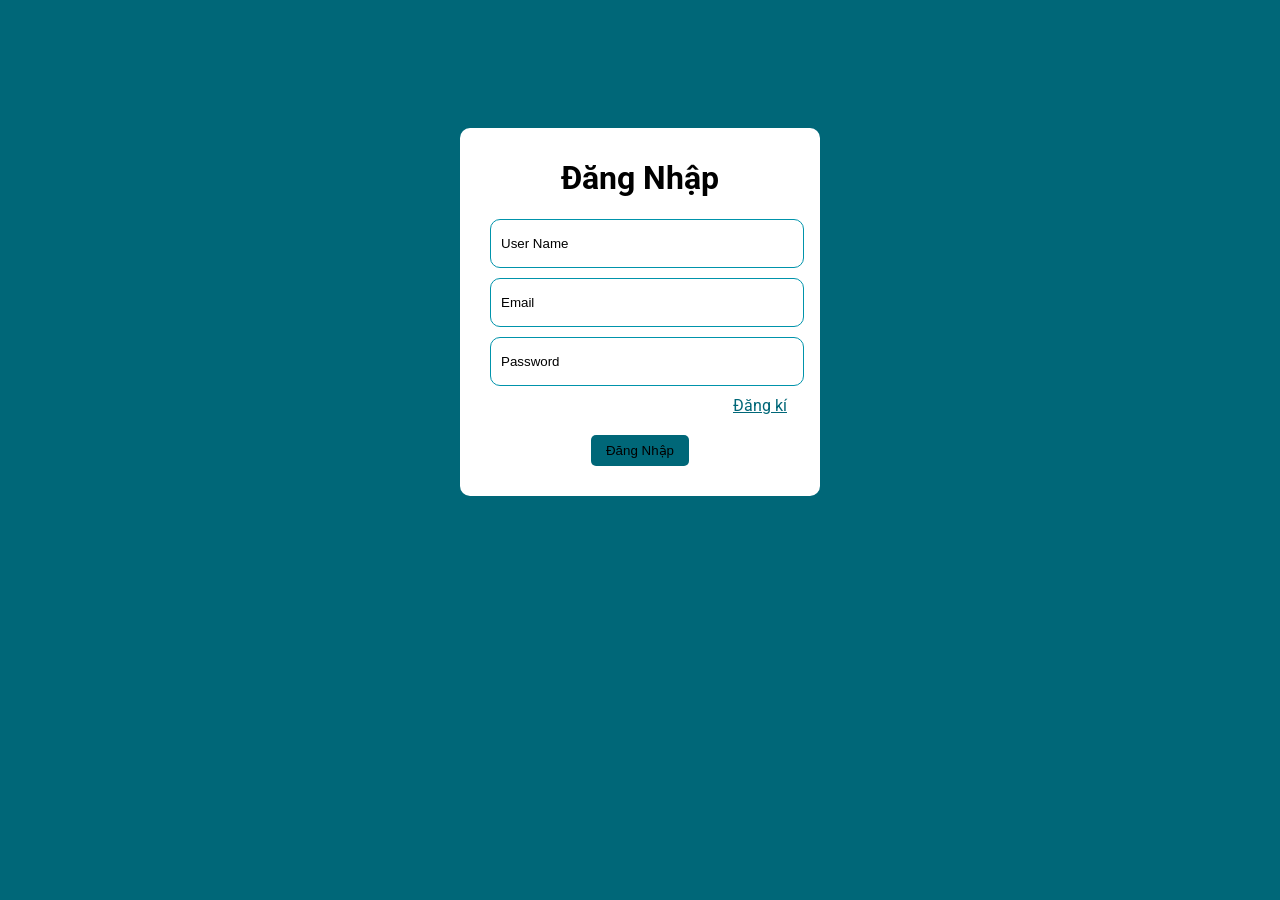
<file: index.html>
<!DOCTYPE html>
<html lang="en">
  <head>
    <meta charset="UTF-8" />
    <meta http-equiv="X-UA-Compatible" content="IE=edge" />
    <meta name="viewport" content="width=device-width, initial-scale=1.0" />
    <link rel="stylesheet" href="login.css" />
    <link rel="preconnect" href="https://fonts.googleapis.com" />
    <link rel="preconnect" href="https://fonts.gstatic.com" crossorigin />
    <link
      href="https://fonts.googleapis.com/css2?family=Roboto:wght@300;400;500;700&display=swap"
      rel="stylesheet"
    />
    <title>Dang Nhap</title>
  </head>
  <body>
    <div class="wapper">
      <div class="wapper-heading">
        <h1>Đăng Nhập</h1>
      </div>
      <form>
        <div class="input__field">
          <input id="username" type="text" placeholder="User Name" />
        </div>

        <div class="input__field">
          <input id="email" type="text" placeholder="Email" />
        </div>
        <div class="input__field">
          <input id="password" type="password" placeholder="Password" />
        </div>
        <a href="signup.html" class="signup-link">Đăng kí</a>
        <button class="btn btn-login">Đăng Nhập</button>
      </form>
    </div>
    <script src="login.js"></script>
  </body>
</html>
</file>
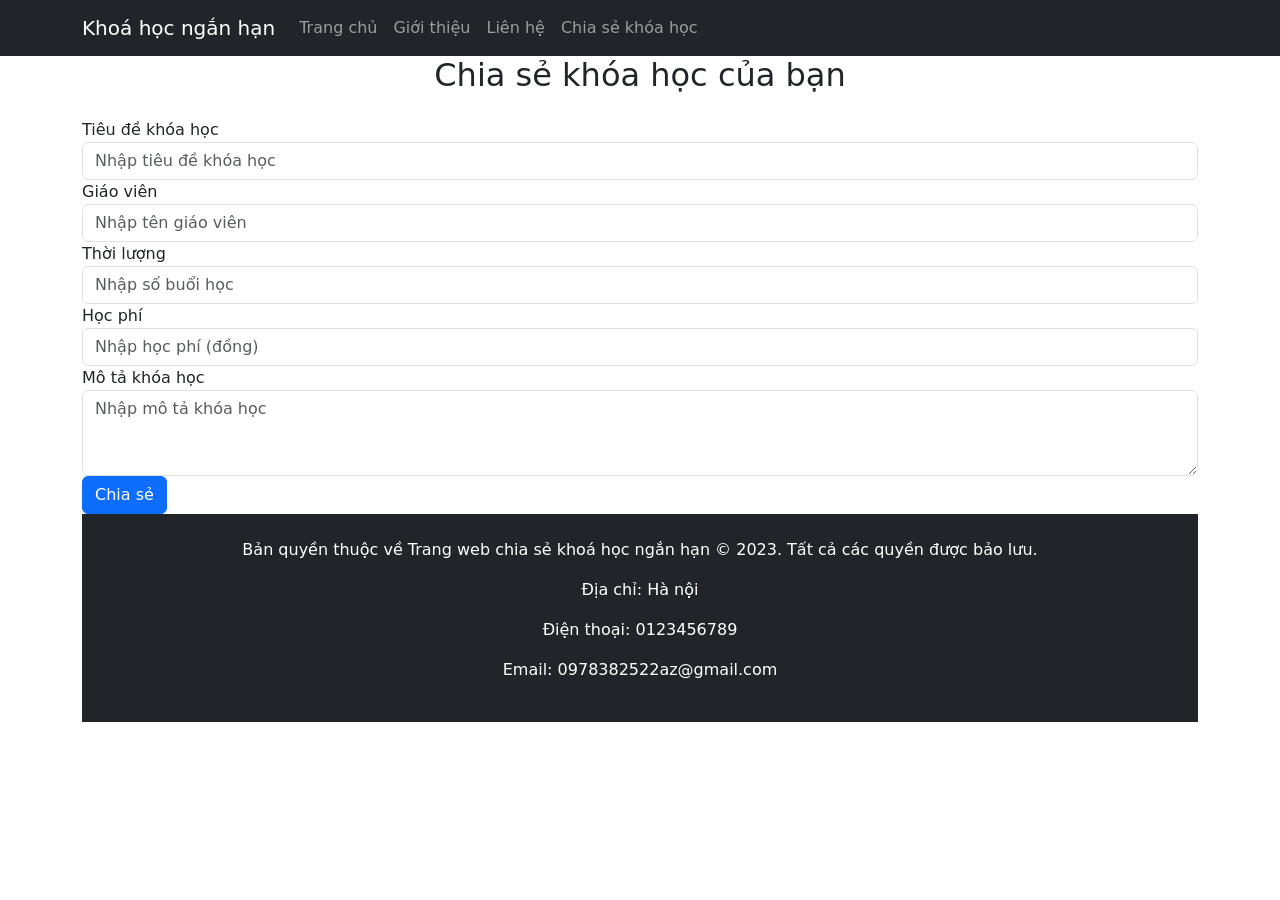
<file: chiase.html>
<!DOCTYPE html>
<html lang="vi">
<head>
    <meta charset="UTF-8">
    <meta name="viewport" content="width=device-width, initial-scale=1.0">
    <title>Trang web chia sẻ khoá học ngắn hạn</title>
    <link rel="stylesheet" href="https://cdn.jsdelivr.net/npm/bootstrap@5.1.3/dist/css/bootstrap.min.css">
    <script src="https://code.jquery.com/jquery-3.6.0.min.js"></script>
    <script src="https://cdn.jsdelivr.net/npm/bootstrap@5.1.3/dist/js/bootstrap.min.js"></script>
    <script src="./chiase.js"></script>
    <script src="https://code.jquery.com/jquery-3.6.0.min.js"></script>
    <script>
        $(document).ready(function () {
            // Khi người dùng nhấn nút chia sẻ, lấy giá trị của các trường nhập
            $("#share-form").submit(function (event) {
                event.preventDefault(); // Ngăn chặn hành động mặc định của biểu mẫu
                var courseTitle = $("#course-title").val();
                var courseImage = $("#course-image").val();
                var courseTeacher = $("#course-teacher").val();
                var courseDuration = $("#course-duration").val();
                var courseFee = $("#course-fee").val();
                var courseDescription = $("#course-description").val();
                // Lưu trữ dữ liệu vào sessionStorage
                sessionStorage.setItem("courseTitle", courseTitle);
                sessionStorage.setItem("courseImage", courseImage);
                sessionStorage.setItem("courseTeacher", courseTeacher);
                sessionStorage.setItem("courseDuration", courseDuration);
                sessionStorage.setItem("courseFee", courseFee);
                sessionStorage.setItem("courseDescription", courseDescription);
                // Chuyển hướng đến trangchu.html
                window.location.href = "trangchu.html";
            });
        });
    </script>
</head>
<body>
    <nav class="navbar navbar-expand-lg navbar-dark bg-dark">
        <div class="container">
            <a class="navbar-brand" href="trangchu.html">Khoá học ngắn hạn</a>
            <button class="navbar-toggler" type="button" data-bs-toggle="collapse" data-bs-target="#navbarNav">
                <span class="navbar-toggler-icon"></span>
            </button>
            <div class="collapse navbar-collapse" id="navbarNav">
                <ul class="navbar-nav ml-auto">
                    <li class="nav-item active">
                        <a class="nav-link" href="./index.html">Trang chủ</a>
                    </li>
                    <li class="nav-item">
                        <a class="nav-link" href="./gioithieuwweb.html">Giới thiệu</a>
                    </li>
                    <li class="nav-item">
                        <a class="nav-link" href="./lienhe.html">Liên hệ</a>
                    </li>
                    <li class="nav-item">
                        <a class="nav-link" href="./chiase.html">Chia sẻ khóa học</a>
                    </li>
                </ul>
            </div>
        </div>
    </nav>
    <div class="container">
        <h2 class="text-center">Chia sẻ khóa học của bạn</h2>
        <form id="share-form" class="mt-4" action="#" method="POST">
            <div class="form-group">
                <label for="course-title">Tiêu đề khóa học</label>
                <input type="text" class="form-control" id="course-title" name="course-title" placeholder="Nhập tiêu đề khóa học" required>
            </div>
            <div class="form-group">
                <label for="course-teacher">Giáo viên</label>
                <input type="text" class="form-control" id="course-teacher" name="course-teacher" placeholder="Nhập tên giáo viên" required>
            </div>
            <div class="form-group">
                <label for="course-duration">Thời lượng</label>
                <input type="number" class="form-control" id="course-duration" name="course-duration" placeholder="Nhập số buổi học" min="1" required>
            </div>
            <div class="form-group">
                <label for="course-fee">Học phí</label>
                <input type="number" class="form-control" id="course-fee" name="course-fee" placeholder="Nhập học phí (đồng)" min="0" required>
            </div>
            <div class="form-group">
                <label for="course-description">Mô tả khóa học</label>
                <textarea class="form-control" id="course-description" name="course-description" rows="3" placeholder="Nhập mô tả khóa học" required></textarea>
            </div>
            <button type="submit" class="btn btn-primary">Chia sẻ</button>
        </form>
    <footer class="bg-dark text-white p-4 text-center">
        <div class="container">
            <p>Bản quyền thuộc về Trang web chia sẻ khoá học ngắn hạn © 2023. Tất cả các quyền được bảo lưu.</p>
            <p>Địa chỉ: Hà nội</p>
            <p>Điện thoại: 0123456789</p>
            <p>Email: 0978382522az@gmail.com</p>
        </div>
    </footer>
</body>
</html>
</file>
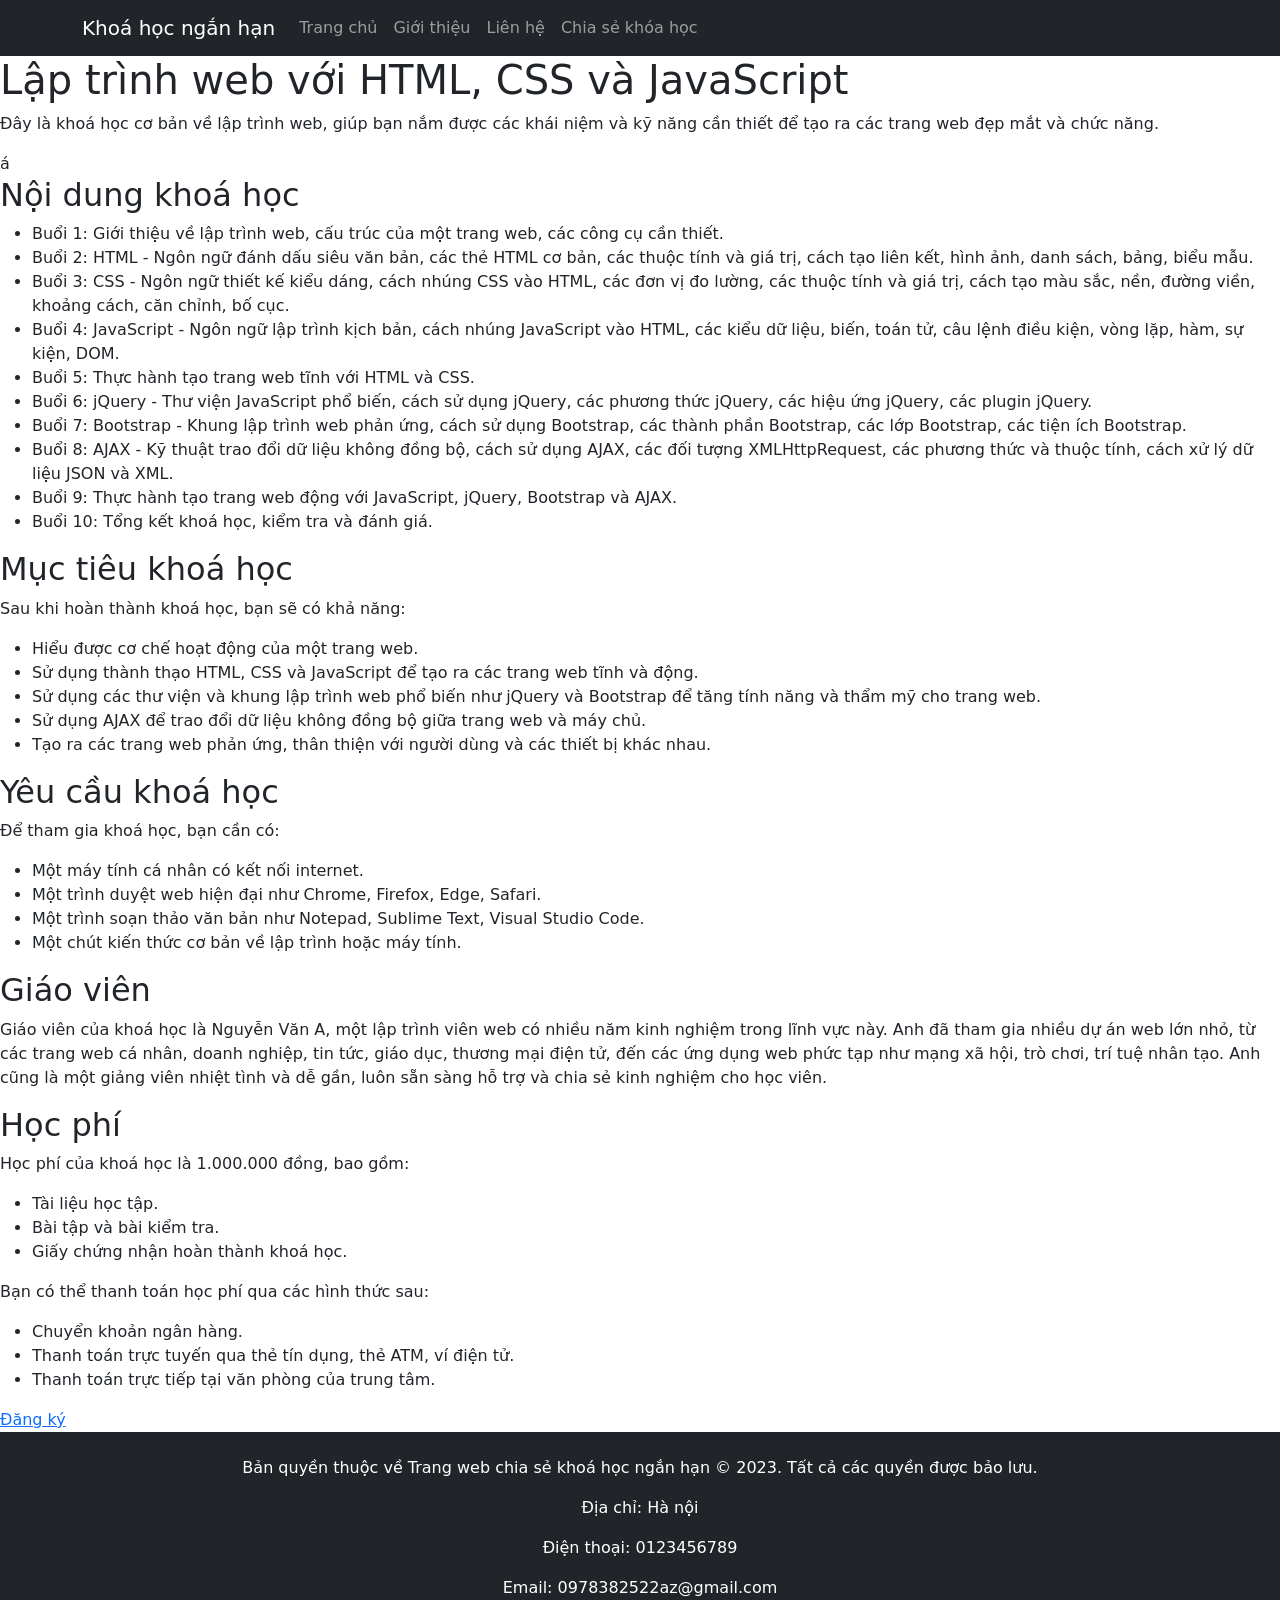
<file: chitietsp1.html>
<!DOCTYPE html>
<html lang="vi">
<head>
    <meta charset="UTF-8">
    <meta name="viewport" content="width=device-width, initial-scale=1.0">
    <title>Trang web chia sẻ khoá học ngắn hạn</title>
    <link rel="stylesheet" href="https://cdn.jsdelivr.net/npm/bootstrap@5.1.3/dist/css/bootstrap.min.css">
    <script src="https://code.jquery.com/jquery-3.6.0.min.js"></script>
    <script src="./chiase.js"></script>
</head>
<body>
    <nav class="navbar navbar-expand-lg navbar-dark bg-dark">
        <div class="container">
            <a class="navbar-brand" href="trangchu.html">Khoá học ngắn hạn</a>
            <button class="navbar-toggler" type="button" data-bs-toggle="collapse" data-bs-target="#navbarNav">
                <span class="navbar-toggler-icon"></span>
            </button>
            <div class="collapse navbar-collapse" id="navbarNav">
                <ul class="navbar-nav ml-auto">
                    <li class="nav-item active">
                        <a class="nav-link" href="./index.html">Trang chủ</a>
                    </li>
                    <li class="nav-item">
                        <a class="nav-link" href="./gioithieuwweb.html">Giới thiệu</a>
                    </li>
                    <li class="nav-item">
                        <a class="nav-link" href="./lienhe.html">Liên hệ</a>
                    </li>
                    <li class="nav-item">
                        <a class="nav-link" href="./chiase.html">Chia sẻ khóa học</a>
                    </li>
                </ul>
            </div>
        </div>
    </nav>
<div class=“container”> 
    <h1>Lập trình web với HTML, CSS và JavaScript</h1> 
    <p>Đây là khoá học cơ bản về lập trình web, giúp bạn nắm được các khái niệm và kỹ năng cần thiết để tạo ra các trang web đẹp mắt và chức năng.</p> á
    <h2>Nội dung khoá học</h2> 
    <ul> 
        <li>Buổi 1: Giới thiệu về lập trình web, cấu trúc của một trang web, các công cụ cần thiết.</li>
        <li>Buổi 2: HTML - Ngôn ngữ đánh dấu siêu văn bản, các thẻ HTML cơ bản, các thuộc tính và giá trị, cách tạo liên kết, hình ảnh, danh sách, bảng, biểu mẫu.</li> 
        <li>Buổi 3: CSS - Ngôn ngữ thiết kế kiểu dáng, cách nhúng CSS vào HTML, các đơn vị đo lường, các thuộc tính và giá trị, cách tạo màu sắc, nền, đường viền, khoảng cách, căn chỉnh, bố cục.</li>
        <li>Buổi 4: JavaScript - Ngôn ngữ lập trình kịch bản, cách nhúng JavaScript vào HTML, các kiểu dữ liệu, biến, toán tử, câu lệnh điều kiện, vòng lặp, hàm, sự kiện, DOM.</li> 
        <li>Buổi 5: Thực hành tạo trang web tĩnh với HTML và CSS.</li>
        <li>Buổi 6: jQuery - Thư viện JavaScript phổ biến, cách sử dụng jQuery, các phương thức jQuery, các hiệu ứng jQuery, các plugin jQuery.</li>
        <li>Buổi 7: Bootstrap - Khung lập trình web phản ứng, cách sử dụng Bootstrap, các thành phần Bootstrap, các lớp Bootstrap, các tiện ích Bootstrap.</li> 
        <li>Buổi 8: AJAX - Kỹ thuật trao đổi dữ liệu không đồng bộ, cách sử dụng AJAX, các đối tượng XMLHttpRequest, các phương thức và thuộc tính, cách xử lý dữ liệu JSON và XML.</li>
        <li>Buổi 9: Thực hành tạo trang web động với JavaScript, jQuery, Bootstrap và AJAX.</li> 
        <li>Buổi 10: Tổng kết khoá học, kiểm tra và đánh giá.</li> 
        </ul> <h2>Mục tiêu khoá học</h2> 
        <p>Sau khi hoàn thành khoá học, bạn sẽ có khả năng:</p>
         <ul><li>Hiểu được cơ chế hoạt động của một trang web.</li>
        <li>Sử dụng thành thạo HTML, CSS và JavaScript để tạo ra các trang web tĩnh và động.</li> 
        <li>Sử dụng các thư viện và khung lập trình web phổ biến như jQuery và Bootstrap để tăng tính năng và thẩm mỹ cho trang web.</li> 
        <li>Sử dụng AJAX để trao đổi dữ liệu không đồng bộ giữa trang web và máy chủ.</li>
        <li>Tạo ra các trang web phản ứng, thân thiện với người dùng và các thiết bị khác nhau.</li> 
        </ul> <h2>Yêu cầu khoá học</h2>
        <p>Để tham gia khoá học, bạn cần có:</p> 
        <ul> 
        <li>Một máy tính cá nhân có kết nối internet.</li> 
        <li>Một trình duyệt web hiện đại như Chrome, Firefox, Edge, Safari.</li> 
        <li>Một trình soạn thảo văn bản như Notepad, Sublime Text, Visual Studio Code.</li> 
        <li>Một chút kiến thức cơ bản về lập trình hoặc máy tính.</li> 
        </ul> <h2>Giáo viên</h2> 
        <p>Giáo viên của khoá học là Nguyễn Văn A, một lập trình viên web có nhiều năm kinh nghiệm trong lĩnh vực này. Anh đã tham gia nhiều dự án web lớn nhỏ, từ các trang web cá nhân, doanh nghiệp, tin tức, giáo dục, thương mại điện tử, đến các ứng dụng web phức tạp như mạng xã hội, trò chơi, trí tuệ nhân tạo. Anh cũng là một giảng viên nhiệt tình và dễ gần, luôn sẵn sàng hỗ trợ và chia sẻ kinh nghiệm cho học viên.</p>
        <h2>Học phí</h2> 
        <p>Học phí của khoá học là 1.000.000 đồng, bao gồm:</p> 
        <ul> <li>Tài liệu học tập.</li>
        <li>Bài tập và bài kiểm tra.</li> 
        <li>Giấy chứng nhận hoàn thành khoá học.</li>
        </ul> 
        <p>Bạn có thể thanh toán học phí qua các hình thức sau:</p>
        <ul>
        <li>Chuyển khoản ngân hàng.</li>
        <li>Thanh toán trực tuyến qua thẻ tín dụng, thẻ ATM, ví điện tử.</li> 
        <li>Thanh toán trực tiếp tại văn phòng của trung tâm.</li> 
        </ul> <a href=“#” class=“btn btn-success”>Đăng ký</a> </div>
  
        <footer class="bg-dark text-white p-4 text-center">
            <div class="container">
                <p>Bản quyền thuộc về Trang web chia sẻ khoá học ngắn hạn © 2023. Tất cả các quyền được bảo lưu.</p>
                <p>Địa chỉ:  Hà nội</p>
                <p>Điện thoại: 0123456789</p>
                <p>Email: 0978382522az@gmail.com</p>
            </div>
        </footer>
    
    <script src="https://cdn.jsdelivr.net/npm/bootstrap@5.1.3/dist/js/bootstrap.bundle.min.js"></script>
</body>
</html>
</file>
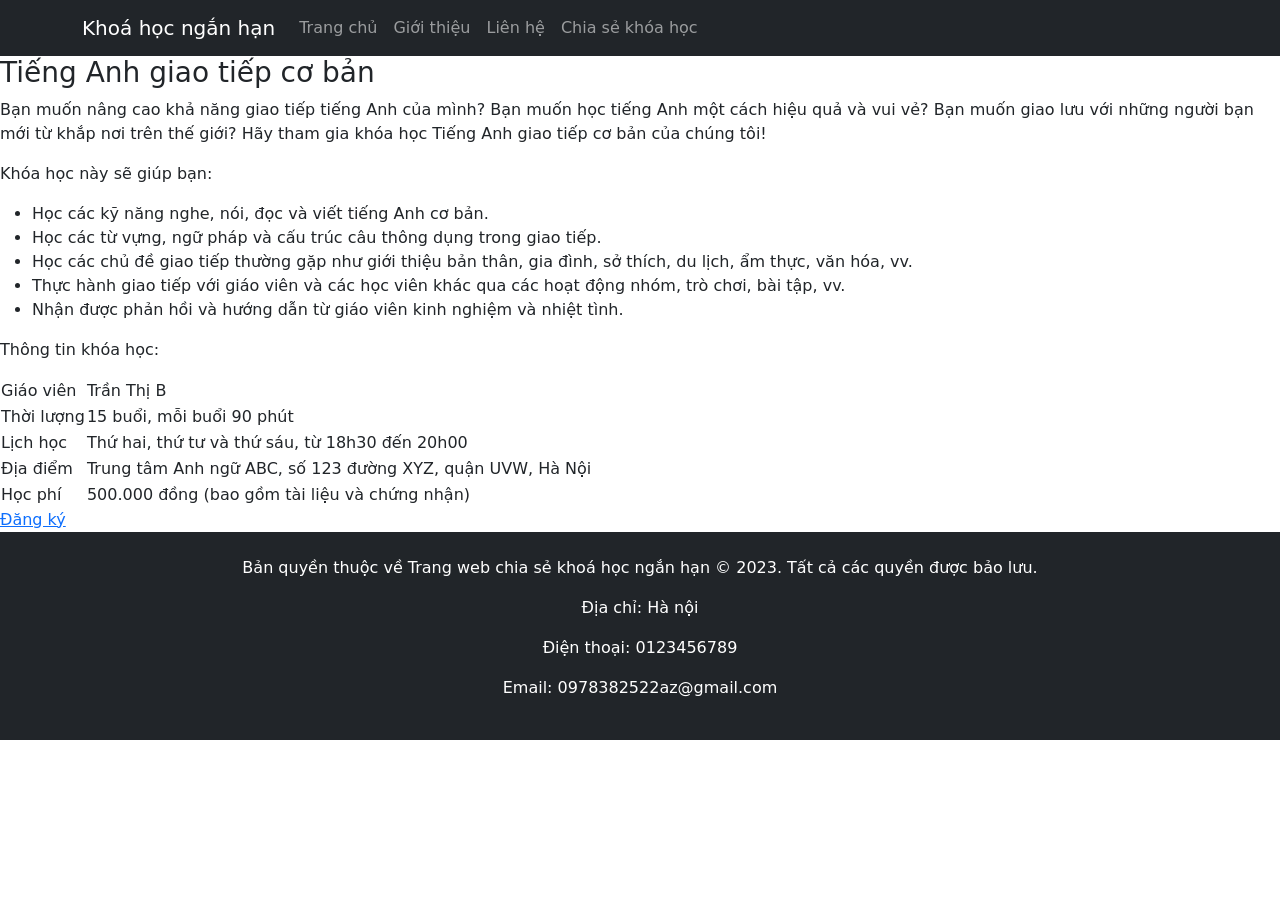
<file: chitietsp2.html>
<!DOCTYPE html>
<html lang="vi">
<head>
    <meta charset="UTF-8">
    <meta name="viewport" content="width=device-width, initial-scale=1.0">
    <title>Trang web chia sẻ khoá học ngắn hạn</title>
    <link rel="stylesheet" href="https://cdn.jsdelivr.net/npm/bootstrap@5.1.3/dist/css/bootstrap.min.css">
    <script src="https://code.jquery.com/jquery-3.6.0.min.js"></script>
    <script src="./chiase.js"></script>
</head>
<body>
    <nav class="navbar navbar-expand-lg navbar-dark bg-dark">
        <div class="container">
            <a class="navbar-brand" href="trangchu.html">Khoá học ngắn hạn</a>
            <button class="navbar-toggler" type="button" data-bs-toggle="collapse" data-bs-target="#navbarNav">
                <span class="navbar-toggler-icon"></span>
            </button>
            <div class="collapse navbar-collapse" id="navbarNav">
                <ul class="navbar-nav ml-auto">
                    <li class="nav-item active">
                        <a class="nav-link" href="./index.html">Trang chủ</a>
                    </li>
                    <li class="nav-item">
                        <a class="nav-link" href="./gioithieuwweb.html">Giới thiệu</a>
                    </li>
                    <li class="nav-item">
                        <a class="nav-link" href="./lienhe.html">Liên hệ</a>
                    </li>
                    <li class="nav-item">
                        <a class="nav-link" href="./chiase.html">Chia sẻ khóa học</a>
                    </li>
                </ul>
            </div>
        </div>
    </nav>
    <div class=“col-md-8”> 
        <div class=“card mb-4”> 
            <div class=“card-body”> 
                <h3 class=“card-title”>Tiếng Anh giao tiếp cơ bản</h3> 
                <p class=“card-text”>Bạn muốn nâng cao khả năng giao tiếp tiếng Anh của mình? Bạn muốn học tiếng Anh một cách hiệu quả và vui vẻ? Bạn muốn giao lưu với những người bạn mới từ khắp nơi trên thế giới? Hãy tham gia khóa học Tiếng Anh giao tiếp cơ bản của chúng tôi!</p> 
                <p class=“card-text”>Khóa học này sẽ giúp bạn:</p> 
                <ul class=“card-text”> 
                    <li>Học các kỹ năng nghe, nói, đọc và viết tiếng Anh cơ bản.</li> 
                    <li>Học các từ vựng, ngữ pháp và cấu trúc câu thông dụng trong giao tiếp.</li> 
                    <li>Học các chủ đề giao tiếp thường gặp như giới thiệu bản thân, gia đình, sở thích, du lịch, ẩm thực, văn hóa, vv.</li> 
                    <li>Thực hành giao tiếp với giáo viên và các học viên khác qua các hoạt động nhóm, trò chơi, bài tập, vv.</li> 
                    <li>Nhận được phản hồi và hướng dẫn từ giáo viên kinh nghiệm và nhiệt tình.</li> 
                </ul> <p class=“card-text”>Thông tin khóa học:</p> 
                <table class=“card-text table table-bordered”> <tr> 
                    <td>Giáo viên</td>
                     <td>Trần Thị B</td> </tr> 
                     <tr> <td>Thời lượng</td> 
                        <td>15 buổi, mỗi buổi 90 phút</td>
                     </tr> <tr> <td>Lịch học</td> 
                        <td>Thứ hai, thứ tư và thứ sáu, từ 18h30 đến 20h00</td> 
                    </tr> <tr> <td>Địa điểm</td> 
                        <td>Trung tâm Anh ngữ ABC, số 123 đường XYZ, quận UVW, Hà Nội</td> </tr>
                         <tr> <td>Học phí</td> <td>500.000 đồng (bao gồm tài liệu và chứng nhận)</td> </tr>
                         </table> <a href=“#” class=“btn btn-success”>Đăng ký</a> 
                         
   
                         <footer class="bg-dark text-white p-4 text-center">
                            <div class="container">
                                <p>Bản quyền thuộc về Trang web chia sẻ khoá học ngắn hạn © 2023. Tất cả các quyền được bảo lưu.</p>
                                <p>Địa chỉ:  Hà nội</p>
                                <p>Điện thoại: 0123456789</p>
                                <p>Email: 0978382522az@gmail.com</p>
                            </div>
                        </footer>
                    

    <script src="https://cdn.jsdelivr.net/npm/bootstrap@5.1.3/dist/js/bootstrap.bundle.min.js"></script>
</body>
</html>
</file>
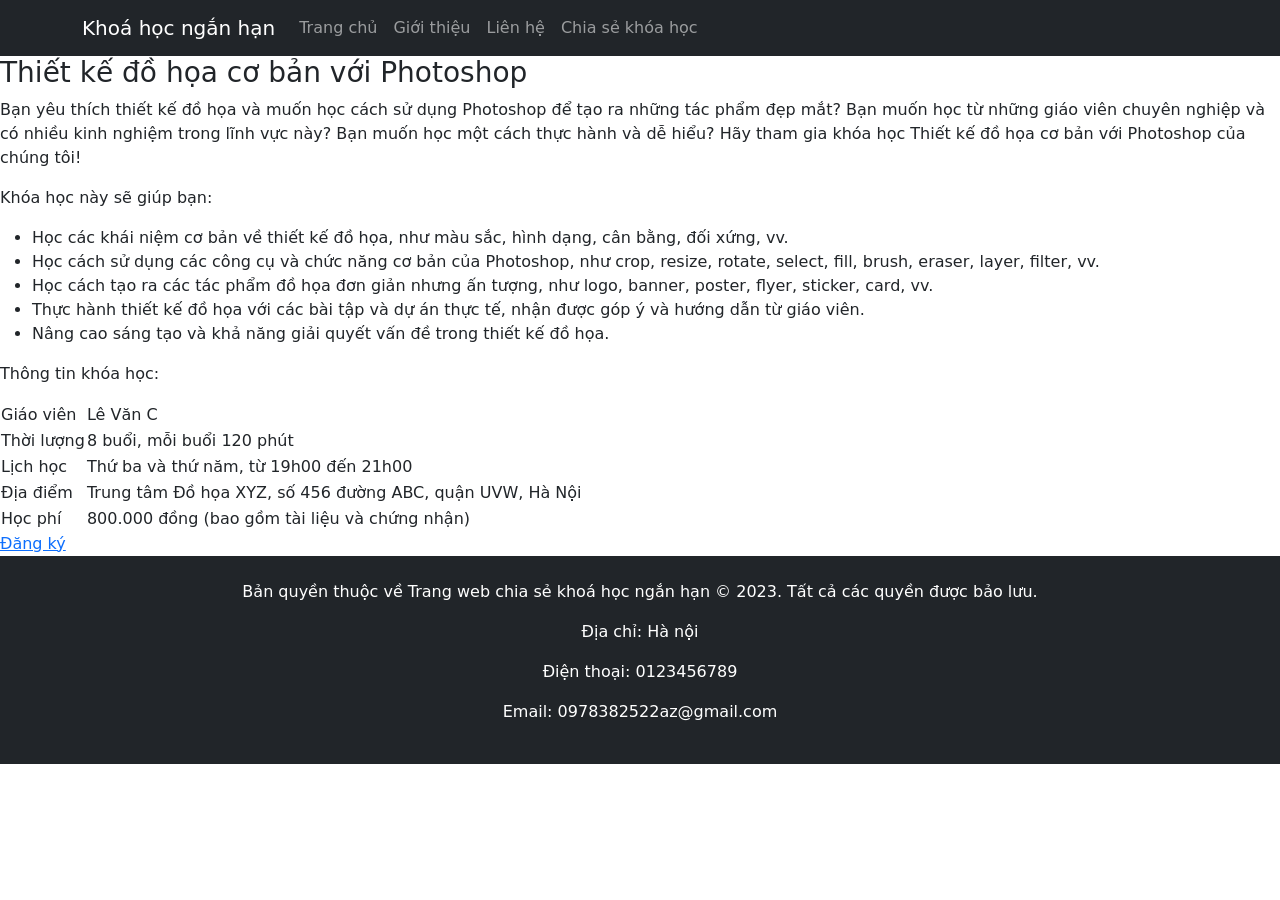
<file: chitietsp3.html>
<!DOCTYPE html>
<html lang="vi">
<head>
    <meta charset="UTF-8">
    <meta name="viewport" content="width=device-width, initial-scale=1.0">
    <title>Trang web chia sẻ khoá học ngắn hạn</title>
    <link rel="stylesheet" href="https://cdn.jsdelivr.net/npm/bootstrap@5.1.3/dist/css/bootstrap.min.css">
    <script src="https://code.jquery.com/jquery-3.6.0.min.js"></script>
    <script src="./chiase.js"></script>
</head>
<body>
    <nav class="navbar navbar-expand-lg navbar-dark bg-dark">
        <div class="container">
            <a class="navbar-brand" href="trangchu.html">Khoá học ngắn hạn</a>
            <button class="navbar-toggler" type="button" data-bs-toggle="collapse" data-bs-target="#navbarNav">
                <span class="navbar-toggler-icon"></span>
            </button>
            <div class="collapse navbar-collapse" id="navbarNav">
                <ul class="navbar-nav ml-auto">
                    <li class="nav-item active">
                        <a class="nav-link" href="./index.html">Trang chủ</a>
                    </li>
                    <li class="nav-item">
                        <a class="nav-link" href="./gioithieuwweb.html">Giới thiệu</a>
                    </li>
                    <li class="nav-item">
                        <a class="nav-link" href="./lienhe.html">Liên hệ</a>
                    </li>
                    <li class="nav-item">
                        <a class="nav-link" href="./chiase.html">Chia sẻ khóa học</a>
                    </li>
                </ul>
            </div>
        </div>
    </nav>
    <div class=“col-md-8”> 
        <div class=“card mb-4”> 
        <div class=“card-body”> 
        <h3 class=“card-title”>Thiết kế đồ họa cơ bản với Photoshop</h3> 
        <p class=“card-text”>Bạn yêu thích thiết kế đồ họa và muốn học cách sử dụng Photoshop để tạo ra những tác phẩm đẹp mắt? Bạn muốn học từ những giáo viên chuyên nghiệp và có nhiều kinh nghiệm trong lĩnh vực này? Bạn muốn học một cách thực hành và dễ hiểu? Hãy tham gia khóa học Thiết kế đồ họa cơ bản với Photoshop của chúng tôi!</p>
        <p class=“card-text”>Khóa học này sẽ giúp bạn:</p> 
        <ul class=“card-text”> <li>Học các khái niệm cơ bản về thiết kế đồ họa, như màu sắc, hình dạng, cân bằng, đối xứng, vv.</li> 
        <li>Học cách sử dụng các công cụ và chức năng cơ bản của Photoshop, như crop, resize, rotate, select, fill, brush, eraser, layer, filter, vv.</li>
        <li>Học cách tạo ra các tác phẩm đồ họa đơn giản nhưng ấn tượng, như logo, banner, poster, flyer, sticker, card, vv.</li> 
        <li>Thực hành thiết kế đồ họa với các bài tập và dự án thực tế, nhận được góp ý và hướng dẫn từ giáo viên.</li> 
        <li>Nâng cao sáng tạo và khả năng giải quyết vấn đề trong thiết kế đồ họa.</li>
        </ul> <p class=“card-text”>Thông tin khóa học:</p>
        <table class=“card-text table table-bordered”> <tr> 
        <td>Giáo viên</td> <td>Lê Văn C</td> </tr> 
        <tr> <td>Thời lượng</td> <td>8 buổi, mỗi buổi 120 phút</td> </tr> 
        <tr> <td>Lịch học</td> <td>Thứ ba và thứ năm, từ 19h00 đến 21h00</td> </tr> 
        <tr> <td>Địa điểm</td> <td>Trung tâm Đồ họa XYZ, số 456 đường ABC, quận UVW, Hà Nội</td> </tr>
        <tr> <td>Học phí</td> <td>800.000 đồng (bao gồm tài liệu và chứng nhận)</td> </tr>
        </table> <a href=“#” class=“btn btn-success”>Đăng ký</a>

  <footer class="bg-dark text-white p-4 text-center">
    <div class="container">
    <p>Bản quyền thuộc về Trang web chia sẻ khoá học ngắn hạn © 2023. Tất cả các quyền được bảo lưu.</p>
    <p>Địa chỉ:  Hà nội</p>
    <p>Điện thoại: 0123456789</p>
    <p>Email: 0978382522az@gmail.com</p>
     </div>
</footer>
    <script src="https://cdn.jsdelivr.net/npm/bootstrap@5.1.3/dist/js/bootstrap.bundle.min.js"></script>
</body>
</html>
</file>
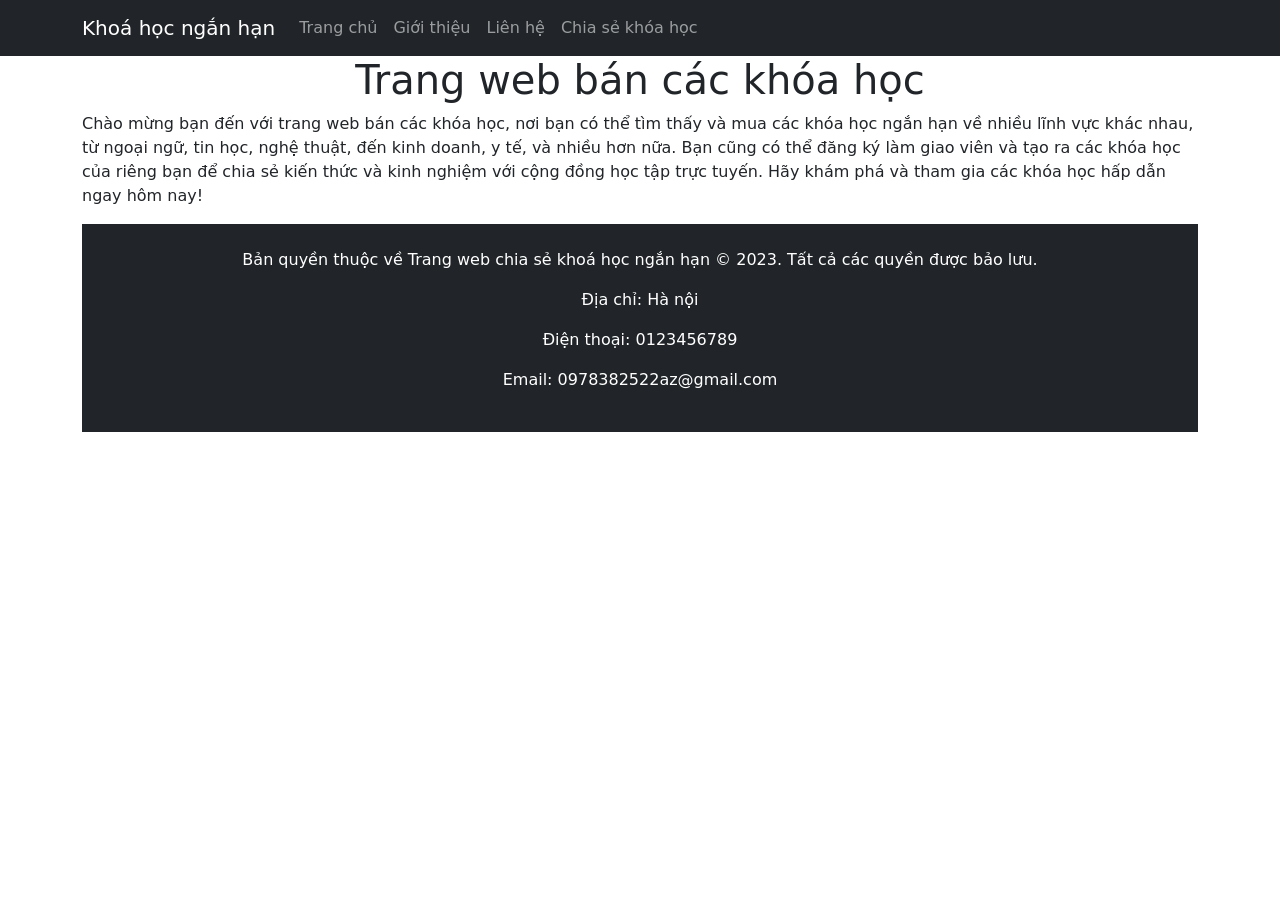
<file: gioithieuwweb.html>
<!DOCTYPE html>
<html lang="vi">
<head>
    <meta charset="UTF-8">
    <meta name="viewport" content="width=device-width, initial-scale=1.0">
    <title>Trang web chia sẻ khoá học ngắn hạn</title>
    <link rel="stylesheet" href="https://cdn.jsdelivr.net/npm/bootstrap@5.1.3/dist/css/bootstrap.min.css">
    <script src="https://code.jquery.com/jquery-3.6.0.min.js"></script>
    <script src="./chiase.js"></script>
</head>
<body>
    <nav class="navbar navbar-expand-lg navbar-dark bg-dark">
        <div class="container">
            <a class="navbar-brand" href="trangchu.html">Khoá học ngắn hạn</a>
            <button class="navbar-toggler" type="button" data-bs-toggle="collapse" data-bs-target="#navbarNav">
                <span class="navbar-toggler-icon"></span>
            </button>
            <div class="collapse navbar-collapse" id="navbarNav">
                <ul class="navbar-nav ml-auto">
                    <li class="nav-item active">
                        <a class="nav-link" href="./index.html">Trang chủ</a>
                    </li>
                    <li class="nav-item">
                        <a class="nav-link" href="./gioithieuwweb.html">Giới thiệu</a>
                    </li>
                    <li class="nav-item">
                        <a class="nav-link" href="./lienhe.html">Liên hệ</a>
                    </li>
                    <li class="nav-item">
                        <a class="nav-link" href="./chiase.html">Chia sẻ khóa học</a>
                    </li>
                </ul>
            </div>
        </div>
    </nav>
<body>
    <div class="container">
        <div class="row">
            <div class="col-12">
                <h1 class="text-center">Trang web bán các khóa học</h1>
            </div>
        </div>
        <div class="row">
            <div class="col-12">
                <p class="text-justify">Chào mừng bạn đến với trang web bán các khóa học, nơi bạn có thể tìm thấy và mua các khóa học ngắn hạn về nhiều lĩnh vực khác nhau, từ ngoại ngữ, tin học, nghệ thuật, đến kinh doanh, y tế, và nhiều hơn nữa. Bạn cũng có thể đăng ký làm giao viên và tạo ra các khóa học của riêng bạn để chia sẻ kiến thức và kinh nghiệm với cộng đồng học tập trực tuyến. Hãy khám phá và tham gia các khóa học hấp dẫn ngay hôm nay!</p>
            </div>
        </div>

  <footer class="bg-dark text-white p-4 text-center">
     <div class="container">
        <p>Bản quyền thuộc về Trang web chia sẻ khoá học ngắn hạn © 2023. Tất cả các quyền được bảo lưu.</p>
        <p>Địa chỉ:  Hà nội</p>
        <p>Điện thoại: 0123456789</p>
        <p>Email: 0978382522az@gmail.com</p>
     </div>
</footer>
    
        <script src="https://cdn.jsdelivr.net/npm/bootstrap@5.1.3/dist/js/bootstrap.bundle.min.js"></script>
    </body>
    </html>
</file>
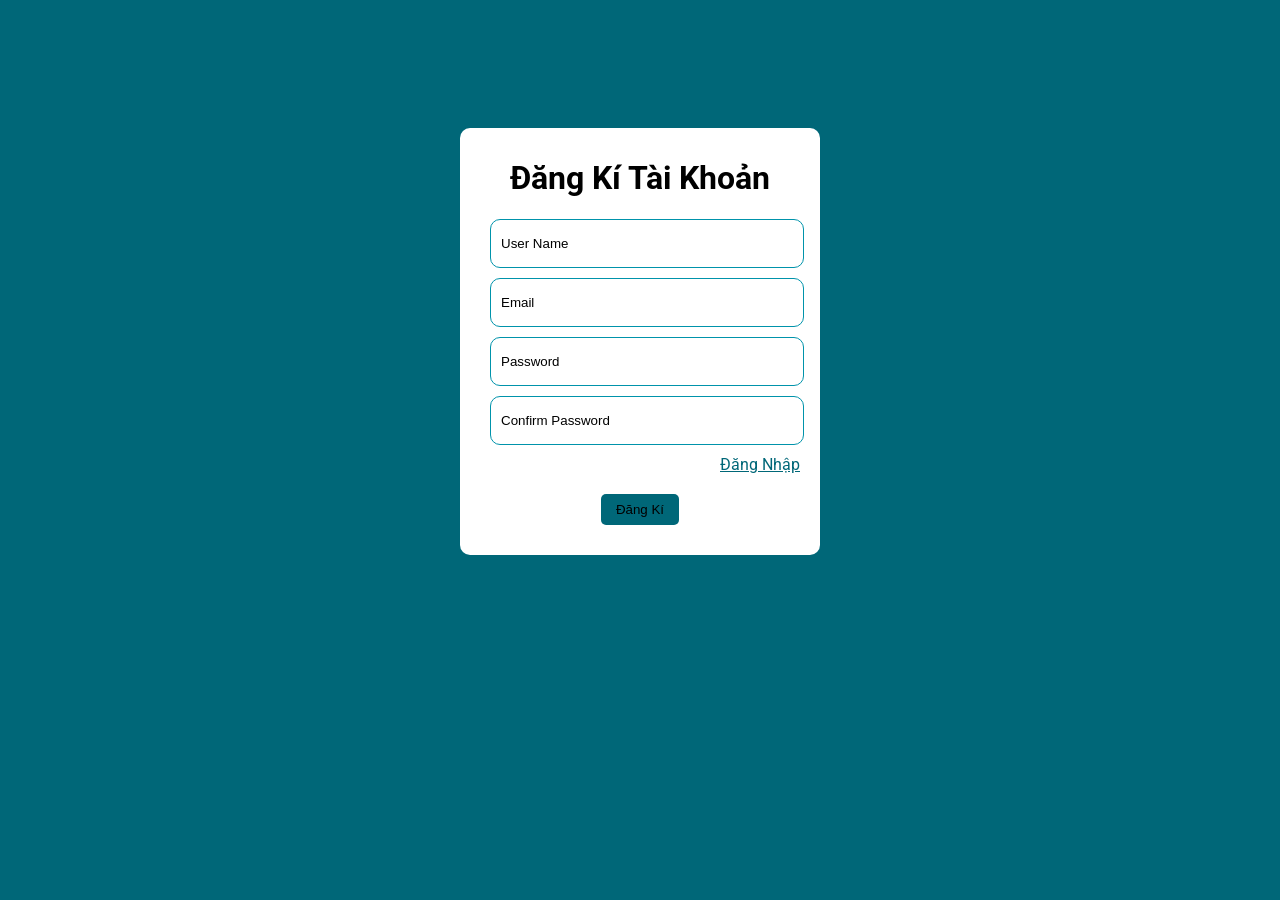
<file: signup.html>
<!DOCTYPE html>
<html lang="en">
  <head>
    <meta charset="UTF-8" />
    <meta http-equiv="X-UA-Compatible" content="IE=edge" />
    <meta name="viewport" content="width=device-width, initial-scale=1.0" />
    <link rel="stylesheet" href="signup.css" />
    <link rel="preconnect" href="https://fonts.googleapis.com" />
    <link rel="preconnect" href="https://fonts.gstatic.com" crossorigin />
    <link
      href="https://fonts.googleapis.com/css2?family=Roboto:wght@300;400;500;700&display=swap"
      rel="stylesheet"
    />
    <title>Dang Ki</title>
  </head>
  <body>
    <div class="wapper">
      <div class="wapper-heading">
        <h1>Đăng Kí Tài Khoản</h1>
      </div>
      <form>
        <div class="input__field">
          <input id="username" type="text" placeholder="User Name" />
        </div>

        <div class="input__field">
          <input id="email" type="text" placeholder="Email" />
        </div>
        <div class="input__field">
          <input id="password" type="password" placeholder="Password" />
        </div>
        <div class="input__field">
          <input id="password" type="password" placeholder="Confirm Password" />
        </div>
        <a href="index.html" class="login-link">Đăng Nhập</a>
        <button class="btn btn-signup">Đăng Kí</button>
      </form>
    </div>
    <script src="main.js"></script>
  </body>
</html>
</file>
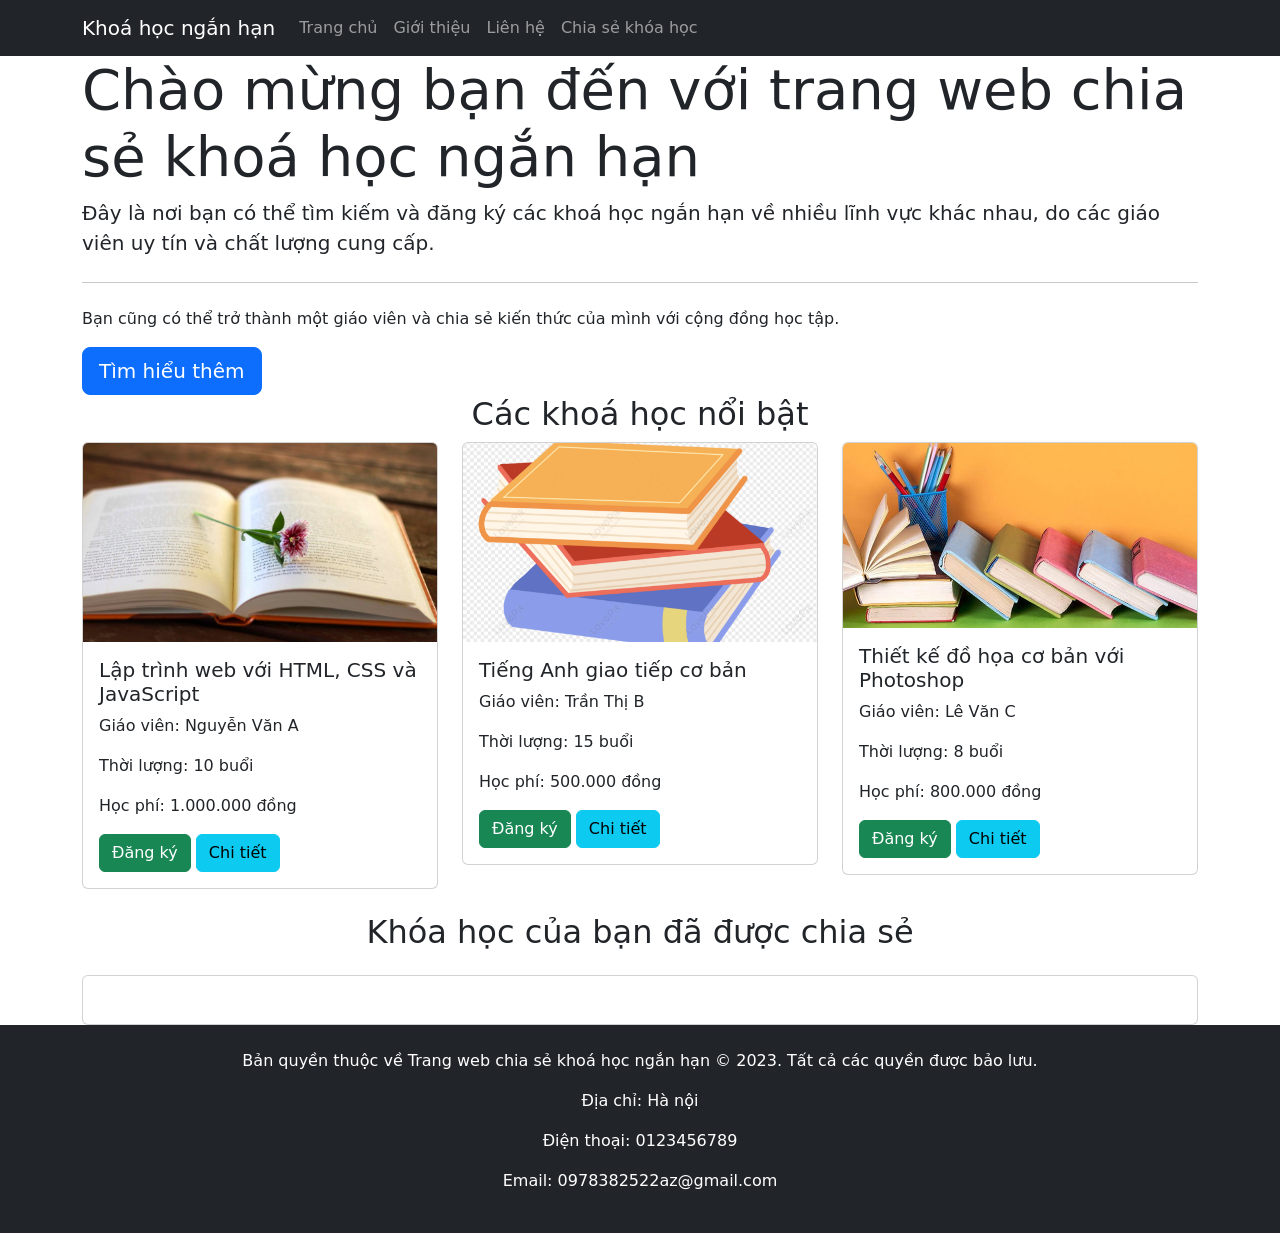
<file: trangchu.html>
<!DOCTYPE html>
<html lang="vi">
<head>
    <meta charset="UTF-8">
    <meta name="viewport" content="width=device-width, initial-scale=1.0">
    <title>Trang web chia sẻ khoá học ngắn hạn</title>
    <link rel="stylesheet" href="https://cdn.jsdelivr.net/npm/bootstrap@5.1.3/dist/css/bootstrap.min.css">
    <script src="https://code.jquery.com/jquery-3.6.0.min.js"></script>
    <script>
        $(document).ready(function () {
            // Lấy dữ liệu từ sessionStorage
            var courseTitle = sessionStorage.getItem("courseTitle");
            var courseTeacher = sessionStorage.getItem("courseTeacher");
            var courseDuration = sessionStorage.getItem("courseDuration");
            var courseFee = sessionStorage.getItem("courseFee");
            var courseDescription = sessionStorage.getItem("courseDescription");
            // Hiển thị dữ liệu trên các nhãn
            $("#course-title").text(courseTitle);
            $("#course-teacher").text(courseTeacher);
            $("#course-duration").text(courseDuration);
            $("#course-fee").text(courseFee);
            $("#course-description").text(courseDescription);
        });
    </script>
    <script src="https://code.jquery.com/jquery-3.6.0.min.js"></script>
    <script src="https://stackpath.bootstrapcdn.com/bootstrap/4.5.2/js/bootstrap.min.js"></script>
    <script>
        $("#registerForm").submit(function(event) {
            event.preventDefault();
            var formData = $(this).serializeArray();
            var dataObject = {};
            formData.forEach(function(item) {
                dataObject[item.name] = item.value;
            });
            alert("Bạn đã đăng ký khoá học thành công!\n" + JSON.stringify(dataObject, null, 2));
            $("#registerModal").modal("hide");
            this.reset();
        });
    </script>
</head>
<body>
    <nav class="navbar navbar-expand-lg navbar-dark bg-dark">
        <div class="container">
            <a class="navbar-brand" href="trangchu.html">Khoá học ngắn hạn</a>
            <button class="navbar-toggler" type="button" data-bs-toggle="collapse" data-bs-target="#navbarNav">
                <span class="navbar-toggler-icon"></span>
            </button>
            <div class="collapse navbar-collapse" id="navbarNav">
                <ul class="navbar-nav ml-auto">
                    <li class="nav-item active">
                        <a class="nav-link" href="./index.html">Trang chủ</a>
                    </li>
                    <li class="nav-item">
                        <a class="nav-link" href="./gioithieuwweb.html">Giới thiệu</a>
                    </li>
                    <li class="nav-item">
                        <a class="nav-link" href="./lienhe.html">Liên hệ</a>
                    </li>
                    <li class="nav-item">
                        <a class="nav-link" href="./chiase.html">Chia sẻ khóa học</a>
                    </li>
                </ul>
            </div>
        </div>
    </nav>
    <div class="jumbotron">
        <div class="container">
            <h1 class="display-4">Chào mừng bạn đến với trang web chia sẻ khoá học ngắn hạn</h1>
            <p class="lead">Đây là nơi bạn có thể tìm kiếm và đăng ký các khoá học ngắn hạn về nhiều lĩnh vực khác nhau, do các giáo viên uy tín và chất lượng cung cấp.</p>
            <hr class="my-4">
            <p>Bạn cũng có thể trở thành một giáo viên và chia sẻ kiến thức của mình với cộng đồng học tập.</p>
            <a class="btn btn-primary btn-lg" href="#" role="button">Tìm hiểu thêm</a>
        </div>
    </div>
    <div class="container">
        <h2 class="text-center">Các khoá học nổi bật</h2>
        <div class="row">
            <div class="col-md-4">
                <div class="card mb-4">
                    <img src="./hinh-anh-cuon-sach-mo-dep.jpg" class="card-img-top" alt="Hình ảnh khoá học">
                    <div class="card-body">
                        <h5 class="card-title">Lập trình web với HTML, CSS và JavaScript</h5>
                        <p class="card-text">Giáo viên: Nguyễn Văn A</p>
                        <p class="card-text">Thời lượng: 10 buổi</p>
                        <p class="card-text">Học phí: 1.000.000 đồng</p>
                        <button class="btn btn-success" data-toggle="modal" data-target="#registerModal">Đăng ký</button>
                        <a href="./chitietsp1.html" class="btn btn-info">Chi tiết</a>
                    </div>
                </div>
            </div>
            <div class="col-md-4">
                <div class="card mb-4">
                    <img src="./lovepik-creative-three-hardcover-books-illustration-png-image_401276495_wh1200.png" class="card-img-top" alt="Hình ảnh khoá học">
                    <div class="card-body">
                        <h5 class="card-title">Tiếng Anh giao tiếp cơ bản</h5>
                        <p class="card-text">Giáo viên: Trần Thị B</p>
                        <p class="card-text">Thời lượng: 15 buổi</p>
                        <p class="card-text">Học phí: 500.000 đồng</p>
                        <button class="btn btn-success" data-toggle="modal" data-target="#registerModal">Đăng ký</button>
                        <a href="./chitietsp2.html" class="btn btn-info">Chi tiết</a>
                    </div>
                </div>
            </div>
            <div class="col-md-4">
                <div class="card mb-4">
                    <img src="./ta-sach-tieng-viet.jpg" class="card-img-top" alt="Hình ảnh khoá học">
                    <div class="card-body">
                        <h5 class="card-title">Thiết kế đồ họa cơ bản với Photoshop</h5>
                        <p class="card-text">Giáo viên: Lê Văn C</p>
                        <p class="card-text">Thời lượng: 8 buổi</p>
                        <p class="card-text">Học phí: 800.000 đồng</p>
                        <button class="btn btn-success" data-toggle="modal" data-target="#registerModal">Đăng ký</button>
                        <a href="./chitietsp3.html" class="btn btn-info">Chi tiết</a>
                    </div>
                </div>
            </div>
        </div>
    </div>
    <div class="modal fade" id="registerModal" tabindex="-1" role="dialog" aria-labelledby="registerModalLabel" aria-hidden="true">
        <div class="modal-dialog" role="document">
            <div class="modal-content">
                <div class="modal-header">
                    <h5 class="modal-title" id="registerModalLabel">Đăng ký khoá học</h5>
                    <button type="button" class="close" data-dismiss="modal" aria-label="Close">
                        <span aria-hidden="true">×</span>
                    </button>
                </div>
                <div class="modal-body">
                    <form id="registerForm">
                        <div class="form-group">
                            <label for="nameInput">Họ và tên</label>
                            <input type="text" class="form-control" id="nameInput" name="name" required>
                        </div>
                        <div class="form-group">
                            <label for="emailInput">Email</label>
                            <input type="email" class="form-control" id="emailInput" name="email" required>
                        </div>
                        <div class="form-group">
                            <label for="phoneInput">Số điện thoại</label>
                            <input type="tel" class="form-control" id="phoneInput" name="phone" required>
                        </div>
                        <div class="form-group">
                            <label for="addressInput">Địa chỉ</label>
                            <input type="text" class="form-control" id="addressInput" name="address" required>
                        </div>
                        <div class="form-group">
                            <label for="courseSelect">Chọn khoá học</label>
                            <select class="form-control" id="courseSelect" name="course" required>
                                <option value="Lập trình web với HTML, CSS và JavaScript">Lập trình web với HTML, CSS và JavaScript</option>
                                <option value="Tiếng Anh giao tiếp cơ bản">Tiếng Anh giao tiếp cơ bản</option>
                                <option value="Thiết kế đồ họa cơ bản với Photoshop">Thiết kế đồ họa cơ bản với Photoshop</option>
                            </select>
                        </div>
                        <button type="submit" class="btn btn-primary">Đăng ký</button>
                    </form>
                </div>
            </div>
        </div>
    </div>
    <div class="container">
        <h2 class="text-center">Khóa học của bạn đã được chia sẻ</h2>
        <div class="card mt-4">
            <div class="card-body">
                <h5 id="course-title" class="card-title">Tên khóa học</h5>
                <p id="course-teacher" class="card-text">Tên giáo viên</p>
                <p id="course-duration" class="card-text">Thời lượng</p>
                <p id="course-fee" class="card-text">Học phí</p>
                <p id="course-description" class="card-text">Mô tả khóa học</p>
            </div>
        </div>
    </div>
    <footer class="bg-dark text-white p-4 text-center">
        <div class="container">
            <p>Bản quyền thuộc về Trang web chia sẻ khoá học ngắn hạn © 2023. Tất cả các quyền được bảo lưu.</p>
            <p>Địa chỉ:  Hà nội</p>
            <p>Điện thoại: 0123456789</p>
            <p>Email: 0978382522az@gmail.com</p>
        </div>
    </footer>

    <script src="https://cdn.jsdelivr.net/npm/bootstrap@5.1.3/dist/js/bootstrap.bundle.min.js"></script>
</body>
</html>
</file>
<file: login.css>
body {
  display: flex;
  justify-content: center;
  align-items: center;
  text-align: center;
  background-color: var(--bg--color);
  font-family: "Roboto", sans-serif;
}
:root {
  --bg--color: #006778;
  --primary--color: #fff;
  --secondary--color: #a4ebf3;
  --gray--color: #aaaaaa;
}
.wapper {
  margin-top: 120px;
  width: 300px;
  background-color: var(--primary--color);
  padding: 10px 30px 30px;
  border-radius: 10px;
}
.wapper input {
  padding-left: 10px;
  margin-bottom: 10px;
  height: 45px;
  width: 100%;
  border: 1px solid #0093ab;
  outline: none;
  border-radius: 10px;
}
.wapper .btn {
  padding: 8px 15px;
  border: none;
  outline: none;
  border-radius: 5px;
  background: var(--bg--color);
  transition: all 0.2s linear;
}
.btn:hover {
  transform: scale(1.1);
}
.wapper input:focus {
  border: 1px solid var(--bg--color);
}
.wapper input::placeholder {
  color: black;
}
.wapper .signup-link {
  display: block;
  transform: translateX(120px);
  margin-bottom: 20px;
  color: var(--bg--color);
}
</file>
<file: signup.css>
body {
  display: flex;
  justify-content: center;
  align-items: center;
  text-align: center;
  background-color: var(--bg--color);
  font-family: "Roboto", sans-serif;
}
:root {
  --bg--color: #006778;
  --primary--color: #fff;
  --secondary--color: #a4ebf3;
  --gray--color: #aaaaaa;
}
.wapper {
  margin-top: 120px;
  width: 300px;
  background-color: var(--primary--color);
  padding: 10px 30px 30px;
  border-radius: 10px;
}
.wapper input {
  padding-left: 10px;
  margin-bottom: 10px;
  height: 45px;
  width: 100%;
  border: 1px solid #0093ab;
  outline: none;
  border-radius: 10px;
}
.wapper .btn {
  padding: 8px 15px;
  border: none;
  outline: none;
  border-radius: 5px;
  background: var(--bg--color);
  transition: all 0.2s linear;
}
.btn:hover {
  transform: scale(1.1);
}
.wapper input:focus {
  border: 1px solid var(--bg--color);
}
.wapper input::placeholder {
  color: black;
}
.wapper .login-link {
  display: block;
  transform: translateX(120px);
  margin-bottom: 20px;
  color: var(--bg--color);
}
</file>
